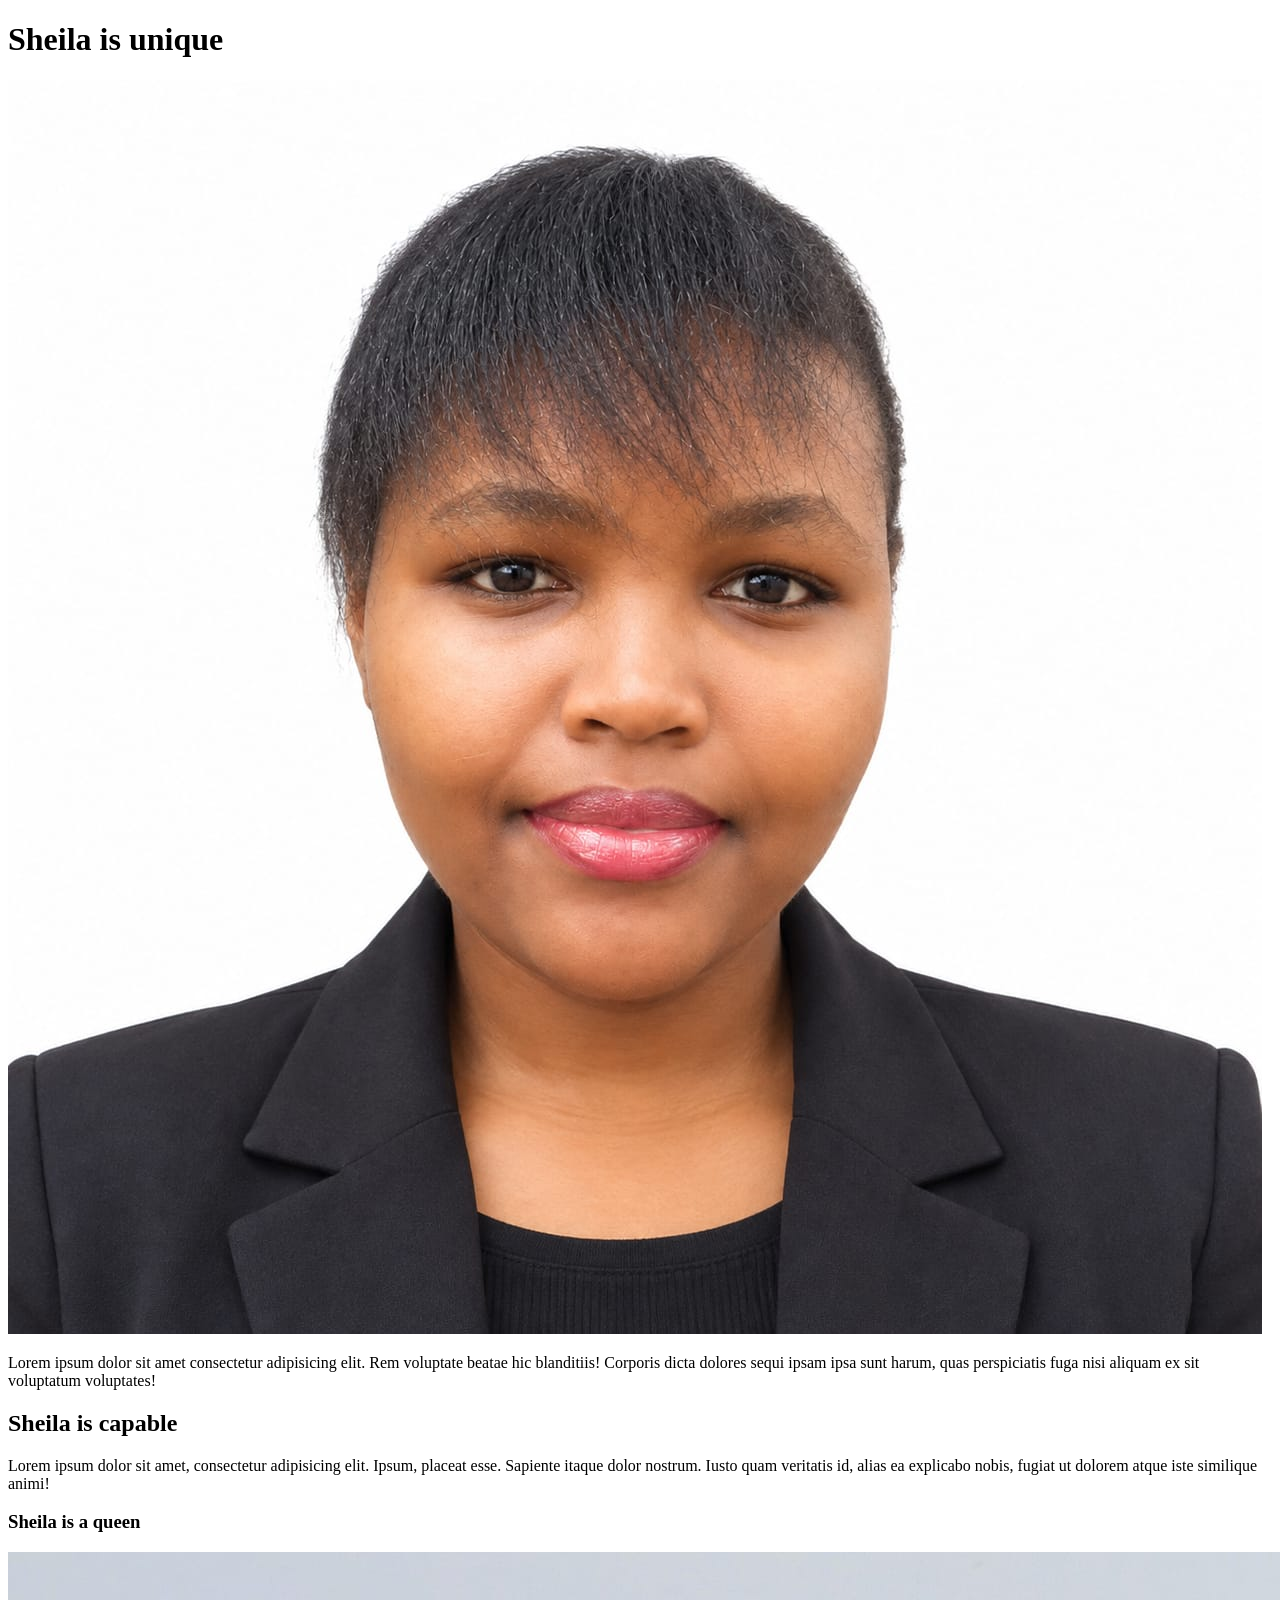
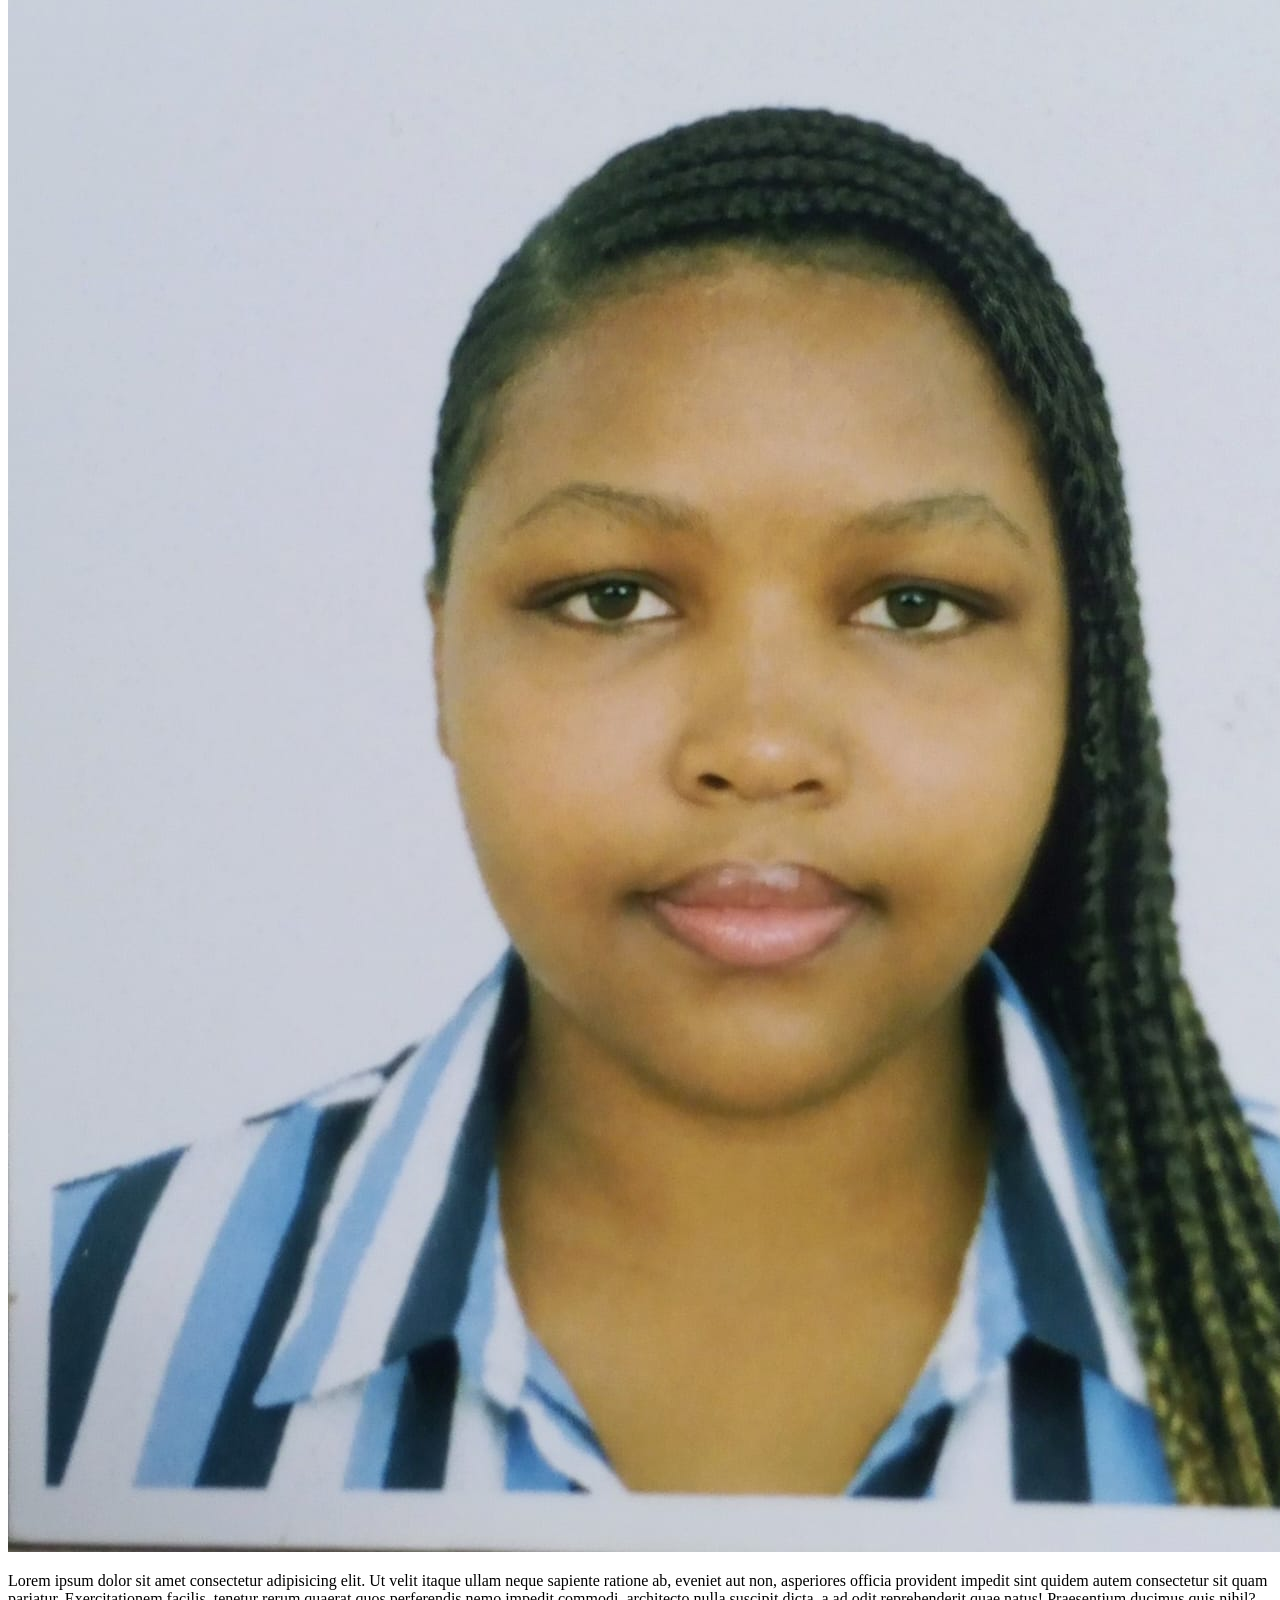
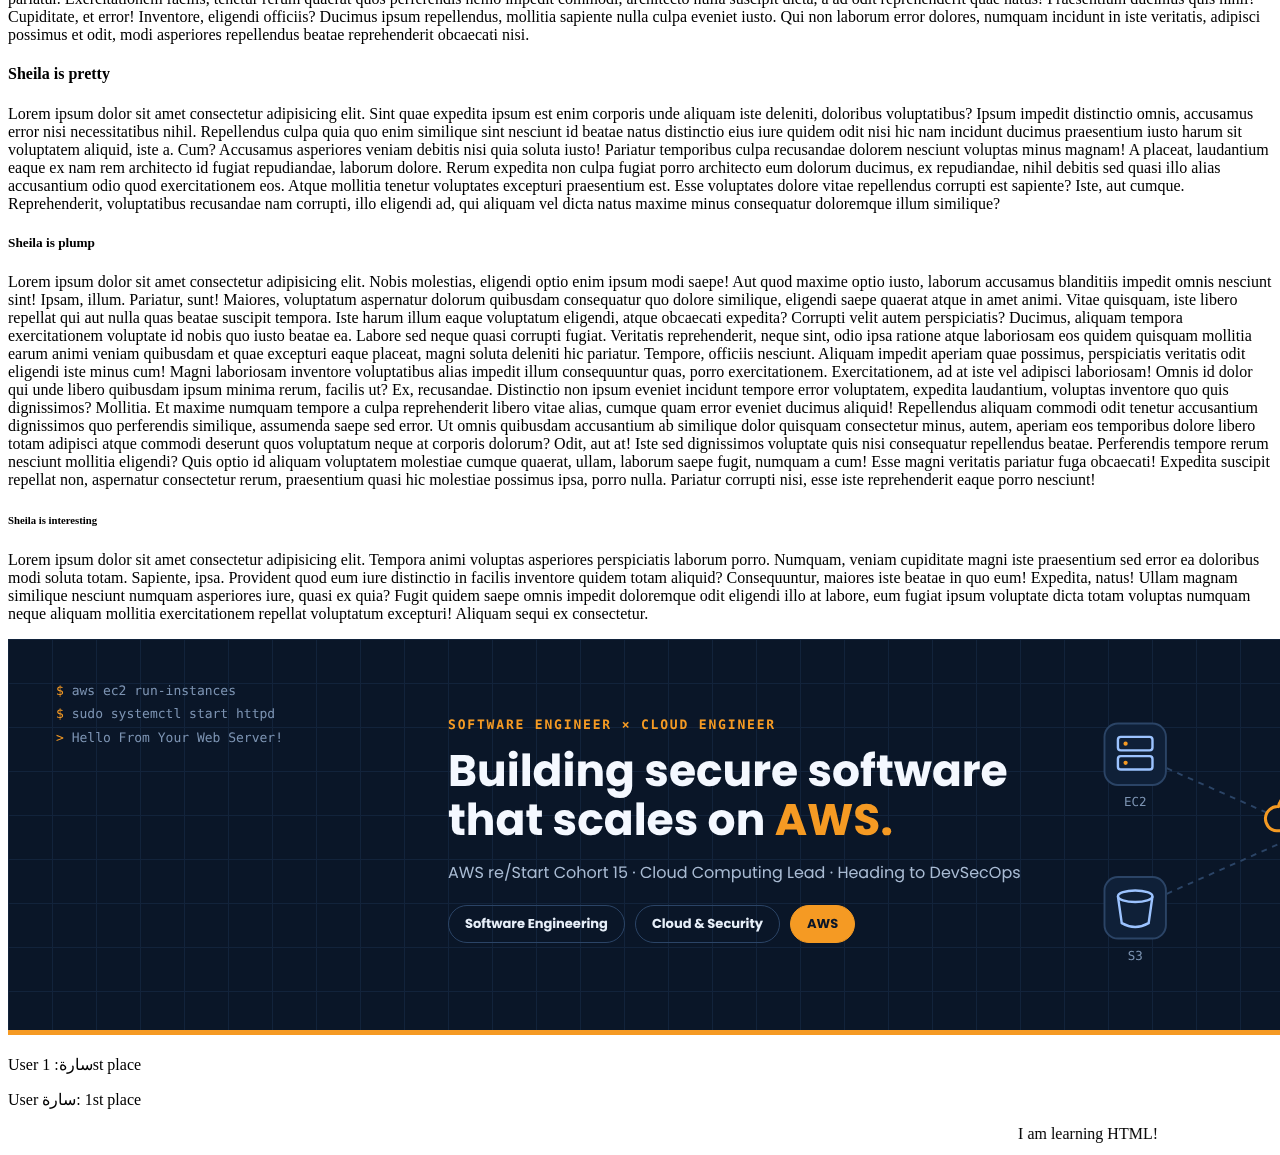
<file: index.html>
<!DOCTYPE html> 
<html lang="en"> 
    <!-- This tells the browser that the language used is English -->

<head>
    <meta charset="UTF-8">
    <meta name="viewport" content="width=device-width, initial-scale=1.0">
    <title>Introduction to HTML</title>
</head>

<body>
    <h1>Sheila is unique</h1>
    <img src="images/LinkedProfile.jpeg" alt="Sheila's professional image">
    <!-- The alt attribute is used by screenreaders to describe the image -->
    <p>Lorem ipsum dolor sit amet consectetur adipisicing elit. Rem voluptate beatae hic blanditiis! Corporis dicta
        dolores sequi ipsam ipsa sunt harum, quas perspiciatis fuga nisi aliquam ex sit voluptatum voluptates!</p>
    <h2>Sheila is capable</h2>
    <p>Lorem ipsum dolor sit amet, consectetur adipisicing elit. Ipsum, placeat esse. Sapiente itaque dolor nostrum.
        Iusto quam veritatis id, alias ea explicabo nobis, fugiat ut dolorem atque iste similique animi!</p>
    <h3>Sheila is a queen</h3>
    <img src="images/MyPassport.jpeg" alt="Sheila's passport">
    <p>Lorem ipsum dolor sit amet consectetur adipisicing elit. Ut velit itaque ullam neque sapiente ratione ab, eveniet
        aut non, asperiores officia provident impedit sint quidem autem consectetur sit quam pariatur.
        Exercitationem facilis, tenetur rerum quaerat quos perferendis nemo impedit commodi, architecto nulla suscipit
        dicta, a ad odit reprehenderit quae natus! Praesentium ducimus quis nihil? Cupiditate, et error! Inventore,
        eligendi officiis?
        Ducimus ipsum repellendus, mollitia sapiente nulla culpa eveniet iusto. Qui non laborum error dolores, numquam
        incidunt in iste veritatis, adipisci possimus et odit, modi asperiores repellendus beatae reprehenderit
        obcaecati nisi.</p>
    <h4>Sheila is pretty</h4>
    <p>Lorem ipsum dolor sit amet consectetur adipisicing elit. Sint quae expedita ipsum est enim corporis unde aliquam
        iste deleniti, doloribus voluptatibus? Ipsum impedit distinctio omnis, accusamus error nisi necessitatibus
        nihil.
        Repellendus culpa quia quo enim similique sint nesciunt id beatae natus distinctio eius iure quidem odit nisi
        hic nam incidunt ducimus praesentium iusto harum sit voluptatem aliquid, iste a. Cum?
        Accusamus asperiores veniam debitis nisi quia soluta iusto! Pariatur temporibus culpa recusandae dolorem
        nesciunt voluptas minus magnam! A placeat, laudantium eaque ex nam rem architecto id fugiat repudiandae, laborum
        dolore.
        Rerum expedita non culpa fugiat porro architecto eum dolorum ducimus, ex repudiandae, nihil debitis sed quasi
        illo alias accusantium odio quod exercitationem eos. Atque mollitia tenetur voluptates excepturi praesentium
        est.
        Esse voluptates dolore vitae repellendus corrupti est sapiente? Iste, aut cumque. Reprehenderit, voluptatibus
        recusandae nam corrupti, illo eligendi ad, qui aliquam vel dicta natus maxime minus consequatur doloremque illum
        similique?</p>
    <h5>Sheila is plump</h5>
    <p>Lorem ipsum dolor sit amet consectetur adipisicing elit. Nobis molestias, eligendi optio enim ipsum modi saepe!
        Aut quod maxime optio iusto, laborum accusamus blanditiis impedit omnis nesciunt sint! Ipsam, illum.
        Pariatur, sunt! Maiores, voluptatum aspernatur dolorum quibusdam consequatur quo dolore similique, eligendi
        saepe quaerat atque in amet animi. Vitae quisquam, iste libero repellat qui aut nulla quas beatae suscipit
        tempora.
        Iste harum illum eaque voluptatum eligendi, atque obcaecati expedita? Corrupti velit autem perspiciatis?
        Ducimus, aliquam tempora exercitationem voluptate id nobis quo iusto beatae ea. Labore sed neque quasi corrupti
        fugiat.
        Veritatis reprehenderit, neque sint, odio ipsa ratione atque laboriosam eos quidem quisquam mollitia earum animi
        veniam quibusdam et quae excepturi eaque placeat, magni soluta deleniti hic pariatur. Tempore, officiis
        nesciunt.
        Aliquam impedit aperiam quae possimus, perspiciatis veritatis odit eligendi iste minus cum! Magni laboriosam
        inventore voluptatibus alias impedit illum consequuntur quas, porro exercitationem. Exercitationem, ad at iste
        vel adipisci laboriosam!
        Omnis id dolor qui unde libero quibusdam ipsum minima rerum, facilis ut? Ex, recusandae. Distinctio non ipsum
        eveniet incidunt tempore error voluptatem, expedita laudantium, voluptas inventore quo quis dignissimos?
        Mollitia.
        Et maxime numquam tempore a culpa reprehenderit libero vitae alias, cumque quam error eveniet ducimus aliquid!
        Repellendus aliquam commodi odit tenetur accusantium dignissimos quo perferendis similique, assumenda saepe sed
        error.
        Ut omnis quibusdam accusantium ab similique dolor quisquam consectetur minus, autem, aperiam eos temporibus
        dolore libero totam adipisci atque commodi deserunt quos voluptatum neque at corporis dolorum? Odit, aut at!
        Iste sed dignissimos voluptate quis nisi consequatur repellendus beatae. Perferendis tempore rerum nesciunt
        mollitia eligendi? Quis optio id aliquam voluptatem molestiae cumque quaerat, ullam, laborum saepe fugit,
        numquam a cum!
        Esse magni veritatis pariatur fuga obcaecati! Expedita suscipit repellat non, aspernatur consectetur rerum,
        praesentium quasi hic molestiae possimus ipsa, porro nulla. Pariatur corrupti nisi, esse iste reprehenderit
        eaque porro nesciunt!</p>
    <h6>Sheila is interesting</h6>
    <p>Lorem ipsum dolor sit amet consectetur adipisicing elit. Tempora animi voluptas asperiores perspiciatis laborum
        porro. Numquam, veniam cupiditate magni iste praesentium sed error ea doloribus modi soluta totam. Sapiente,
        ipsa.
        Provident quod eum iure distinctio in facilis inventore quidem totam aliquid? Consequuntur, maiores iste beatae
        in quo eum! Expedita, natus! Ullam magnam similique nesciunt numquam asperiores iure, quasi ex quia?
        Fugit quidem saepe omnis impedit doloremque odit eligendi illo at labore, eum fugiat ipsum voluptate dicta totam
        voluptas numquam neque aliquam mollitia exercitationem repellat voluptatum excepturi! Aliquam sequi ex
        consectetur.</p>
    <img src="images/Sheila-banner.png" alt="Sheila's LinkedIn Banner">
    <!--Assignment: Learn a rare html tag eg a tag to put an emoji on a page-->
    
    
 <!-- 1. WITHOUT BDI (The Glitch): The colon and number will flip to the wrong side -->
<p>User سارة: 1st place</p>

<!-- 2. WITH BDI (The Fix): Everything stays perfectly in order -->
<p>User <bdi>سارة</bdi>: 1st place</p>

<marquee behavior="alternate" direction="left">I am learning HTML! </marquee>

</body>

</html>
</file>
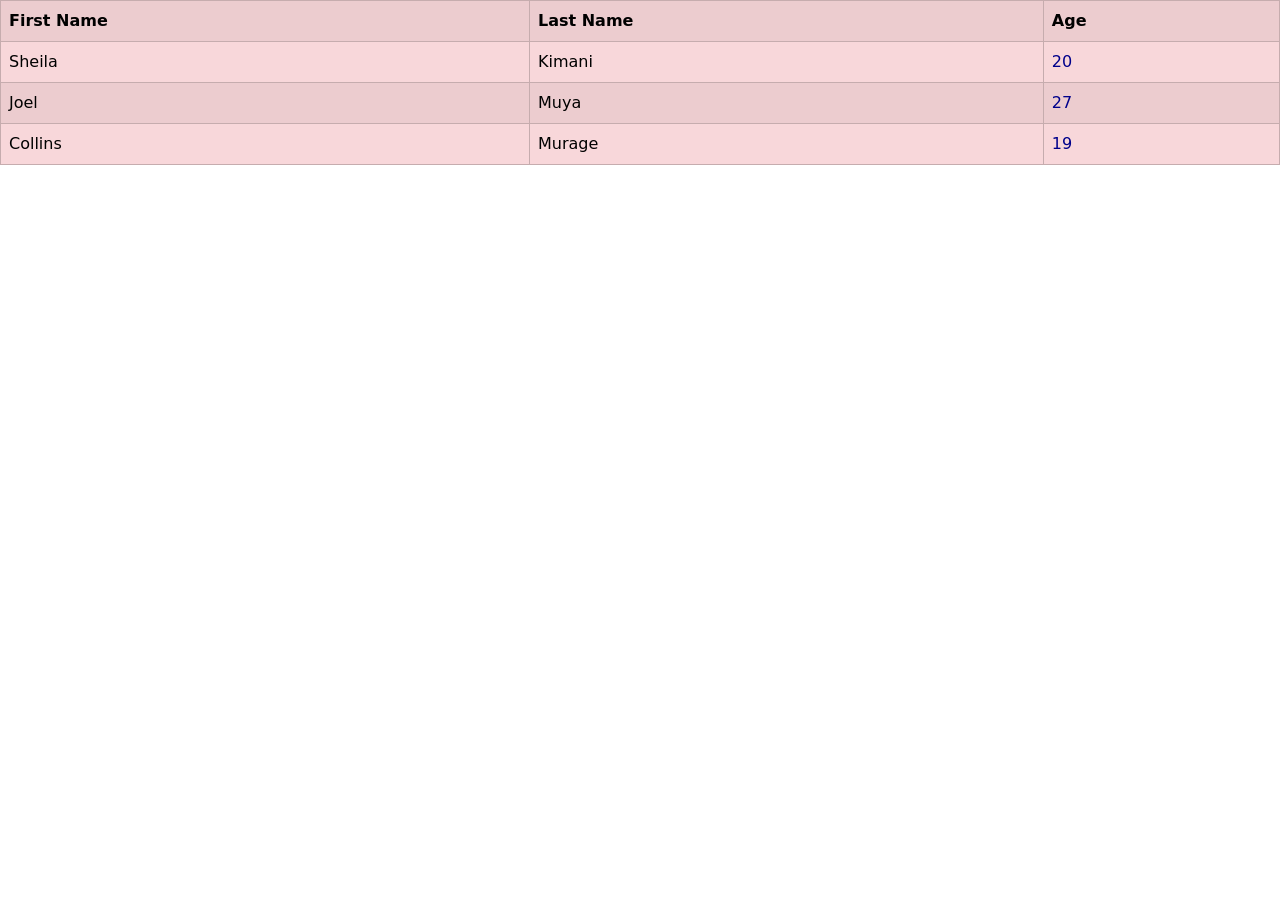
<file: bootstrap.html>
<!DOCTYPE html>
<html lang="en">

<head>
    <meta charset="UTF-8">
    <meta name="viewport" content="width=device-width, initial-scale=1.0">
    <title>Bootstrap intro</title>
    <link href="https://cdn.jsdelivr.net/npm/bootstrap@5.3.8/dist/css/bootstrap.min.css" rel="stylesheet">
    <style>
        .text-center {
            color: #b22222 !important;
        }

        .my-class {
            color: #00008b !important;
        }
    </style>

</head>

<body>
    <!-- <h1 class="text-center text-danger">Lorem ipsum dolor sit amet consectetur adipisicing elit. Atque quas voluptate aliquid earum! Commodi unde
        voluptatum non ea neque officia doloribus autem. Culpa necessitatibus ratione cumque molestiae quae, iusto
        consequatur?</h1>
    <p class="text-end text-success text-warning text-uppercase">Lorem ipsum dolor sit, amet consectetur adipisicing elit. Earum beatae odio nisi culpa deleniti sapiente ratione
        totam ipsum nam. Alias quia impedit sint quibusdam cumque aperiam natus doloremque facere atque!</p> -->
    <!-- animate.style  shadow -->
    <table class="table table-danger table-striped table-bordered table-hover">
        <tr>
            <th>First Name</th>
            <th>Last Name</th>
            <th>Age</th>
        </tr>
        <tr>
            <td>Sheila</td>
            <td>Kimani</td>
            <td class="my-class">20</td>
        </tr>
        <tr>
            <td>Joel</td>
            <td>Muya</td>
            <td class="my-class">27</td>
        </tr>
        <tr>
            <td>Collins</td>
            <td>Murage</td>
            <td class="my-class">19</td>
        </tr>
    </table>



</body>

</html>
</file>
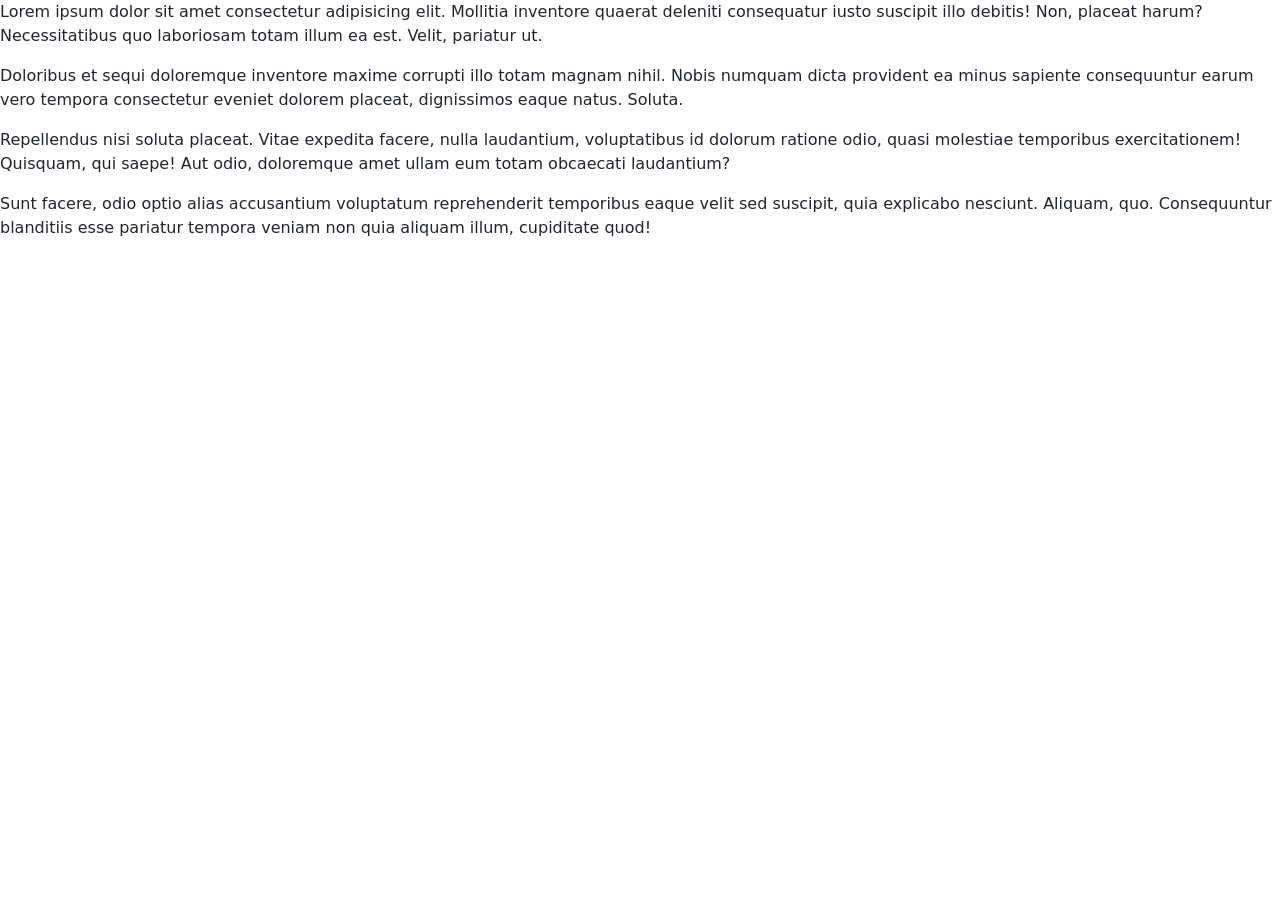
<file: bs_grid.html>
<!DOCTYPE html>
<html lang="en">

<head>
    <meta charset="UTF-8">
    <meta name="viewport" content="width=device-width, initial-scale=1.0">
    <title>BS Grid</title>
    <link href="https://cdn.jsdelivr.net/npm/bootstrap@5.3.8/dist/css/bootstrap.min.css" rel="stylesheet">
</head>

<body>
    <!-- .container->have spaces on the left and right -->
    <!-- .row -->
    <!-- .column -->
    <!-- extra small devices eg our phones, small devices, medium devices, large devices,extra large, extra extra large-->
    <!-- <div class="container d-none" -->
    <!-- <div class="container">
        <div class="row bg-dark p-5 justify-content-center">
            <div class="col-6 border border-white">
                <p class="text-white">Lorem ipsum dolor sit amet consectetur adipisicing elit. Autem provident assumenda
                    possimus facer iusto neque aspernatur harum pariatur iste deleniti modi consequatur facilis qui
                    quae, ea blanditiis
                    impedit totam incidunt.</p>



                <!-- </div> -->


            <!-- <div class="col-sm-6 col-md-4 col-lg-3 border border-danger">
                <p>Lorem ipsum dolor sit amet consectetur adipisicing elit. Enim, similique quod consequuntur nisi
                    facere qui nobis unde quasi saepe et cum debitis dolore commodi maxime impedit? Cumque laudantium
                    mollitia commodi!</p>
            </div>
            <div class="col-sm-6 col-md-4 col-lg-6 border border-warning">
                <p>Assumenda in quisquam, aliquam officiis sapiente quam fugit similique praesentium laborum neque
                    iusto, repudiandae optio, laboriosam accusamus! Fugiat amet, laborum est officia eaque aperiam autem
                    debitis sunt blanditiis odit unde.</p>
            </div>
            <div class="col-sm-12 col-md-4 col-lg-3 border border-success">
                <p>Assumenda in quisquam, aliquam officiis sapiente quam fugit similique praesentium laborum neque
                    iusto, repudiandae optio, laboriosam accusamus! Fugiat amet, laborum est officia eaque aperiam autem
                    debitis sunt blanditiis odit unde.</p>
            </div> --> 
            <!-- 4 columns -->
             <!-- rearrange the colums -->
              <container>
                <div>
                    <row>
                        <col>
                            <p>Lorem ipsum dolor sit amet consectetur adipisicing elit. Mollitia inventore quaerat deleniti consequatur iusto suscipit illo debitis! Non, placeat harum? Necessitatibus quo laboriosam totam illum ea est. Velit, pariatur ut.</p>
                        </col>
                        <col>
                            <p>Doloribus et sequi doloremque inventore maxime corrupti illo totam magnam nihil. Nobis numquam dicta provident ea minus sapiente consequuntur earum vero tempora consectetur eveniet dolorem placeat, dignissimos eaque natus. Soluta.</p>
                        </col>
                        <col>
                            <p>Repellendus nisi soluta placeat. Vitae expedita facere, nulla laudantium, voluptatibus id dolorum ratione odio, quasi molestiae temporibus exercitationem! Quisquam, qui saepe! Aut odio, doloremque amet ullam eum totam obcaecati laudantium?</p>
                        </col>
                        <col>
                            <p>Sunt facere, odio optio alias accusantium voluptatum reprehenderit temporibus eaque velit sed suscipit, quia explicabo nesciunt. Aliquam, quo. Consequuntur blanditiis esse pariatur tempora veniam non quia aliquam illum, cupiditate quod!</p>
                        </col>
                    </row>
                </div>
              </container>
        
           
            </div>
        </div>

</body>

</html>
</file>
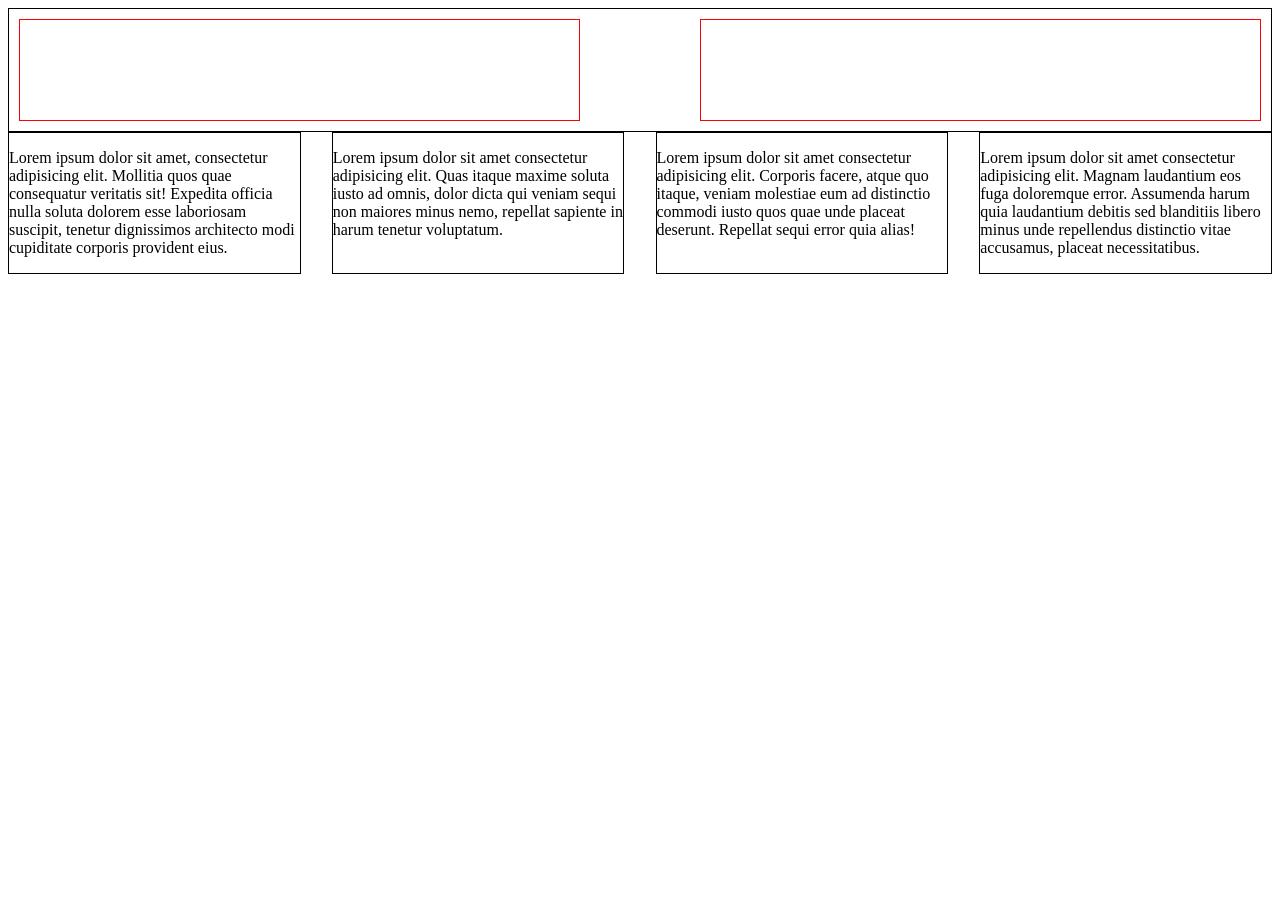
<file: flex.html>
<!DOCTYPE html>
<html lang="en">

<head>
    <meta charset="UTF-8">
    <meta name="viewport" content="width=<<device-width>>, initial-scale=1.0">
    <title>CSS flex</title>
    <style>
        .main-1 {
            border: 1px solid #000;
            padding: 10px;
            display: flex;
            justify-content: space-between;
            /* display:none;  */
        }

        .smaller {
            border: 1px solid #ff0000;
            height: 100px;
            width: 45%;

        }

        .x {
            width: 65%;

        }

        .y {
            width: 35%
        }

        .container {
            display: flex;
            justify-content: space-between
        }

        .s {
            width: 23%;
            border: 1px solid #000;
        }
    </style>
</head>

<body>
    <!-- Setup username and email -->
    <!-- git config --global user.name "Sheila" -->
    <!-- git config --global user.email "sheilanjerikiani@gmail.com" -->
    <!-- git init -->
    <!-- git add .  -->
    <!--git commit -m "Learn HTML and CSS"  -->
    <!-- master folder -->
     <!-- git push -u origin master -->


    <div class="main-1">
        <div class="smaller"></div>
        <div class="smaller"></div>
    </div>

    <div class="container">
        <div class="s">
            <p>Lorem ipsum dolor sit amet, consectetur adipisicing elit. Mollitia quos quae consequatur veritatis sit!
                Expedita officia nulla soluta dolorem esse laboriosam suscipit, tenetur dignissimos architecto modi
                cupiditate corporis provident eius.</p>
        </div>
        <div class="s">
            <p>Lorem ipsum dolor sit amet consectetur adipisicing elit. Quas itaque maxime soluta iusto ad omnis, dolor
                dicta qui veniam sequi non maiores minus nemo, repellat sapiente in harum tenetur voluptatum.</p>
        </div>
        <div class="s">
            <p>Lorem ipsum dolor sit amet consectetur adipisicing elit. Corporis facere, atque quo itaque, veniam
                molestiae eum ad distinctio commodi iusto quos quae unde placeat deserunt. Repellat sequi error quia
                alias!</p>
        </div>
        <div class="s">
            <p>Lorem ipsum dolor sit amet consectetur adipisicing elit. Magnam laudantium eos fuga doloremque error.
                Assumenda harum quia laudantium debitis sed blanditiis libero minus unde repellendus distinctio vitae
                accusamus, placeat necessitatibus.</p>
        </div>
    </div>


</body>

</html>
</file>
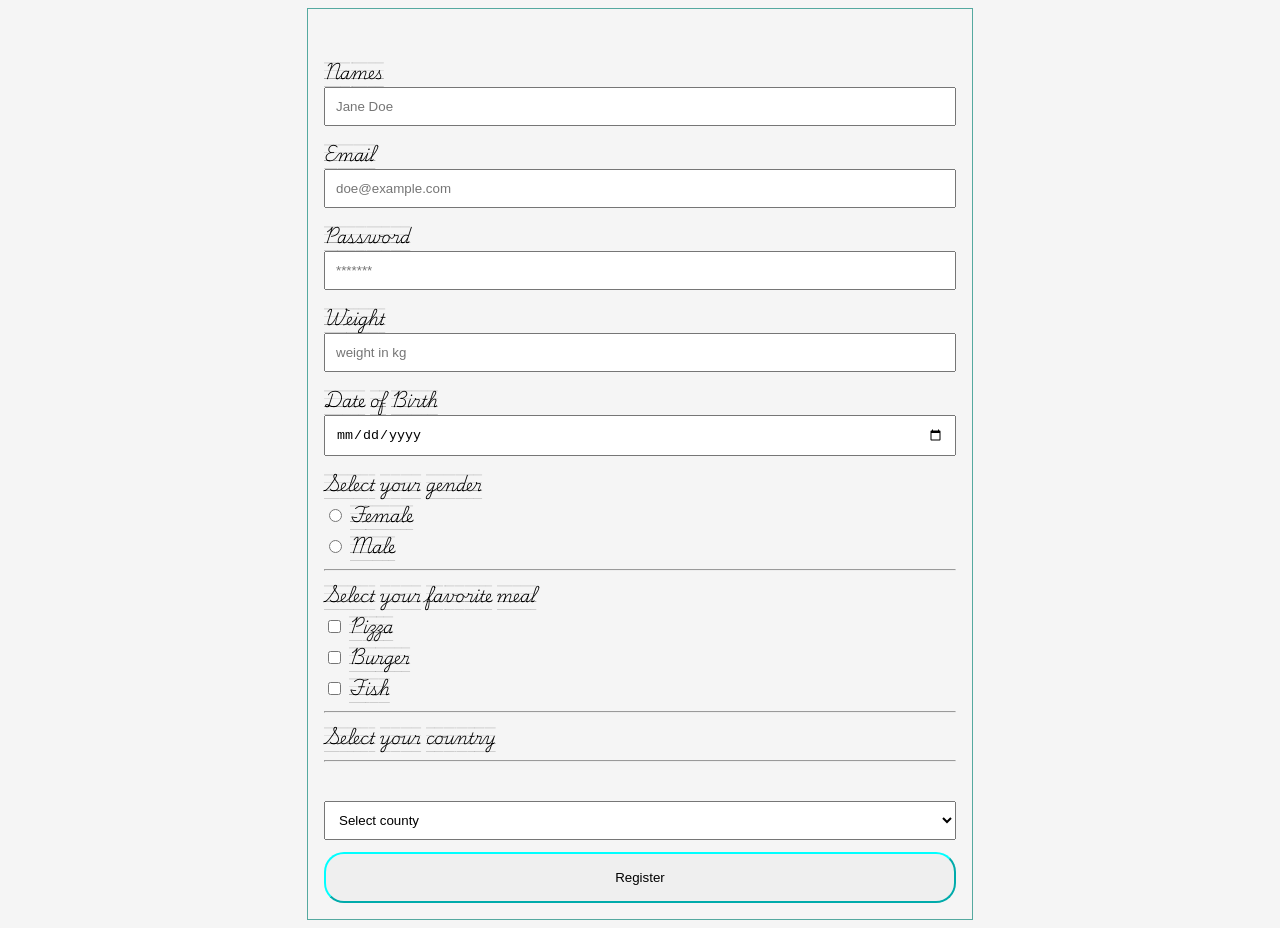
<file: forms.html>
<!DOCTYPE html>
<html lang="en">

<head>
    <meta charset="UTF-8">
    <meta name="viewport" content="width=device-width, initial-scale=1.0">
    <title>Forms</title>
    <link rel="preconnect" href="https://fonts.googleapis.com">
    <link rel="preconnect" href="https://fonts.gstatic.com" crossorigin>
    <link href="https://fonts.googleapis.com/css2?family=Playwrite+CA+Guides&display=swap" rel="stylesheet">
    <style>
        body {
            background: #f5f5f5;
            font-family: "Playwrite CA Guides", cursive;
            font-weight: 400;
            font-style: normal;

        }

        form {
            width: 50%;
            border: 1px solid #55A9A0;
            padding: 16px;
            margin: auto;
        }

        label {
            color: 55A9A0;

        }

        .full-width {
            width: 100%;
            padding: 10px;
            box-sizing: border-box;
            margin-bottom: 12px;
        }

        button {
            width: 100%;
            border-color: #00ffff;
            padding: 16px;
            color: #000000;
            border-radius: 20px;

        }
    </style>
</head>

<body>
    <!-- text, email, password, number, date, gender, radio, checkbox, select, submit  -->
    <form>
        <br>
        <label for="full_name">Names</label>
        <input class="full-width" type="text" required id="full_name" name="full_name" placeholder="Jane Doe">

        <br>

        <label for="email">Email</label>
        <input class="full-width" type="email" required id="email" name="email" placeholder="doe@example.com">
        <br>

        <label for="pass">Password</label>
        <input class="full-width" type="password" required id="pass" name="pass" placeholder="*******">
        <br>


        <label for="weight">Weight</label>
        <input class="full-width" type="number" min="30" max="250" step="0.01" required id="weight" name="weight"
            placeholder="weight in kg">
        <br>

        <label for="dob">Date of Birth</label>
        <input class="full-width" type="date" min="1940-01-01" max="2008-12-31" required id="dob" name="pass">



        <!-- name must be the same for radio buttons -->
        <br>
        <label>Select your gender</label>
        <br>



        <input type="radio" required id="f" name="gender">
        <label for="f">Female</label>
        <br>


        <input type="radio" required id="m" name="gender">
        <label for="f">Male</label>

        <hr>
        <label>Select your favorite meal</label>

        <br>
        <input type="checkbox" required id="x" name="food">
        <label for="x">Pizza</label>

        <br>

        <input type="checkbox" required id="y" name="food">
        <label for="y">Burger</label>

        <br>

        <input type="checkbox" required id="z" name="food">
        <label for="z">Fish</label>



        <hr>
        <label>Select your country</label>
        <hr>
        <br>


        <select class="full-width">



            <option class="full-width">Select county</option>
            <option value="1">Mombasa</option>
            <option value="2">Nairobi</option>
            <option value="3">Nyeri</option>
            <option value="4">Kisii</option>
            <option value="5">Kisumu</option>
        </select>





        <button>Register</button>

    </form>
    <!-- range slider -->




</body>

</html>
</file>
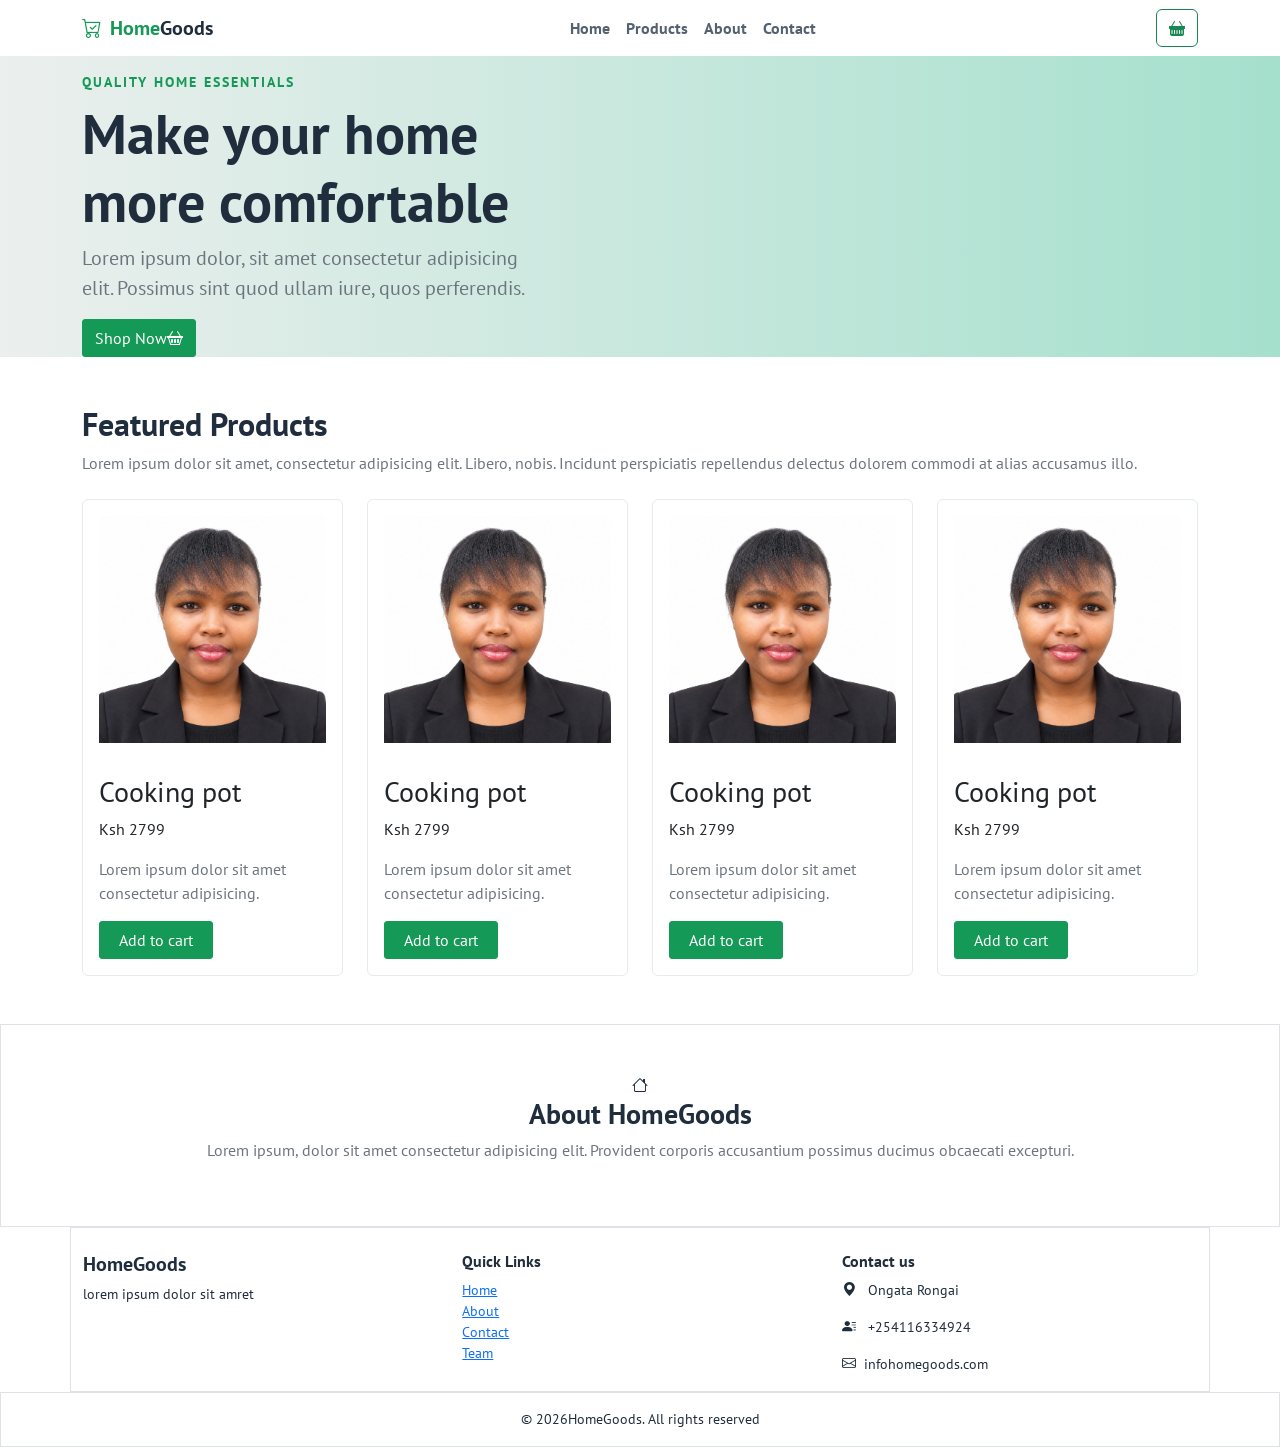
<file: full-page.html>
<!DOCTYPE html>
<html lang="en">

<head>
    <meta charset="UTF-8">
    <meta name="viewport" content="width=device-width, initial-scale=1.0">
    <title>HomeGoods | Best prices in town</title>
    <link href="https://cdn.jsdelivr.net/npm/bootstrap@5.3.8/dist/css/bootstrap.min.css" rel="stylesheet">
    <link rel="stylesheet" href="https://cdn.jsdelivr.net/npm/bootstrap-icons@1.13.2/font/bootstrap-icons.min.css">
    <link rel="stylesheet" href="css/full.css">

</head>

<body>
    <nav class="navbar navbar-expand-sm bg-white">
        <div class="container">
            <a class="navbar-brand fw-bold" href="#"> <i class="bi bi-cart-check me-2"></i>Home<span
                    id="goods">Goods</span>
            </a>
            <button class="navbar-toggler" type="button" data-bs-toggle="collapse" data-bs-target="#collapsibleNavbar">
                <span class="navbar-toggler-icon"></span>
            </button>
            <div class="collapse navbar-collapse" id="collapsibleNavbar">
                <ul class="navbar-nav mx-auto">
                    <li class="nav-item">
                        <a class="nav-link active" href="#">Home</a>
                    </li>
                    <li class="nav-item">
                        <a class="nav-link" href="#">Products</a>
                    </li>
                    <li class="nav-item">
                        <a class="nav-link" href="#">About</a>
                    </li>
                    <li class="nav-item">
                        <a class="nav-link" href="#">Contact</a>
                    </li>
                </ul>
                <a href="#" class="btn btn-outline-success"><i class="bi bi-basket-fill"></i></a>
            </div>
        </div>
    </nav>

    <!-- Header section -->
    <header class="hero">
        <div class="container">
            <div class="row">
                <div class="col-md-5">
                    <p class="text-uppercase mb-2 mt-3 fw-bold small-heading">Quality Home Essentials</p>
                    <h1 class="display-4 fw-bold">Make your home more comfortable</h1>
                    <p class="text-secondary lead">Lorem ipsum dolor, sit amet consectetur adipisicing elit. Possimus
                        sint quod ullam iure, quos perferendis.</p>
                    <a href="#" class="btn btn-success me-2">Shop Now<i class="bi bi-basket2"></i></a>
                </div>

            </div>

        </div>


        </div>

    </header>
    <!-- Main section -->
    <main>
        <section class="products-section py-5">
            <div class="container">
                <div class="section-heading mb-4">
                    <h2 class="fw-bold">Featured Products</h2>
                    <p class="text-secondary">Lorem ipsum dolor sit amet, consectetur adipisicing elit. Libero, nobis.
                        Incidunt perspiciatis repellendus delectus dolorem commodi at alias accusamus illo.</p>
                </div>
                <div class="row g-4">
                    <div class="col-sm-6 col-md-3">
                        <div class="card">
                            <img src="images/LinkedProfile.jpeg" alt="" class="card-body">
                            <div class="card-body">
                                <h3 class="card-title">Cooking pot</h3>
                                <p class="price">Ksh 2799</p>
                                <p class="class-text text-secondary">Lorem ipsum dolor sit amet consectetur adipisicing.
                                </p>
                                <button class="btn btn-success w-50">Add to cart</button>

                            </div>

                        </div>
                    </div>

                    <div class="col-sm-6 col-md-3">
                        <div class="card">
                            <img src="images/LinkedProfile.jpeg" alt="" class="card-body">
                            <div class="card-body">
                                <h3 class="card-title">Cooking pot</h3>
                                <p class="price">Ksh 2799</p>
                                <p class="class-text text-secondary">Lorem ipsum dolor sit amet consectetur adipisicing.
                                </p>
                                <button class="btn btn-success w-50">Add to cart</button>

                            </div>

                        </div>
                    </div>
                    <div class="col-md-3 col-sm-6">
                        <div class="card">
                            <img src="images/LinkedProfile.jpeg" alt="" class="card-body">
                            <div class="card-body">
                                <h3 class="card-title">Cooking pot</h3>
                                <p class="price">Ksh 2799</p>
                                <p class="class-text text-secondary">Lorem ipsum dolor sit amet consectetur adipisicing.
                                </p>
                                <button class="btn btn-success w-50">Add to cart</button>

                            </div>

                        </div>
                    </div>
                    <div class="col-sm-6 col-md-3">
                        <div class="card">
                            <img src="images/LinkedProfile.jpeg" alt="" class="card-body">
                            <div class="card-body">
                                <h3 class="card-title">Cooking pot</h3>
                                <p class="price">Ksh 2799</p>
                                <p class="class-text text-secondary">Lorem ipsum dolor sit amet consectetur adipisicing.
                                </p>
                                <button class="btn btn-success w-50">Add to cart</button>

                            </div>

                        </div>
                    </div>


                </div>
            </div>

        </section>
        <section class="about-section py-5 border">
            <div class="container text-center">
                <i class="bi bi-house"></i>
                <h2 class="h3 fw-bold">About HomeGoods</h2>
                <p class="text-secondary">Lorem ipsum, dolor sit amet consectetur adipisicing elit. Provident corporis
                    accusantium possimus ducimus obcaecati excepturi.</p>

            </div>

        </section>
    </main>

    <!-- Footer just a div and does nothing special-->
    <footer>
        <div class="container pt-4 border">
            <div class="row g-4">
                <div class="col-md-4">
                    <h2 class="h5 fw-bold">HomeGoods</h2>
                    <p class="small">lorem ipsum dolor sit amret </p>

                </div>
                <div class="col-md-4">
                    <h3 class="h6 fw-bold">Quick Links</h3>
                    <ul class="list-unstyled small">

                        <li><a href="#">Home</a></li>
                        <li><a href="#">About</a></li>
                        <li><a href="#">Contact</a></li>
                        <li><a href="#">Team</a></li>

                    </ul>
                </div>
                <div class="col-md-4">
                    <h3 class="h6 fw-bold">Contact us</h3>
                    <p class="small"><i class="bi bi-geo-alt-fill me-2"></i> Ongata Rongai</p>
                    <p class="small"> <i class="bi bi-person-lines-fill me-2"></i> +254116334924</p>
                    <p class="small"> <i class="bi bi-envelope me-2"></i>infohomegoods.com</p>

                </div>
            </div>

        </div>
        <div class="copyright text-center py-3 small border">
            <span> &copy; 2026HomeGoods. All rights reserved</span>


        </div>

    </footer>
    <script src="https://cdn.jsdelivr.net/npm/bootstrap@5.3.8/dist/js/bootstrap.bundle.min.js"></script>

</body>

</html>
</file>
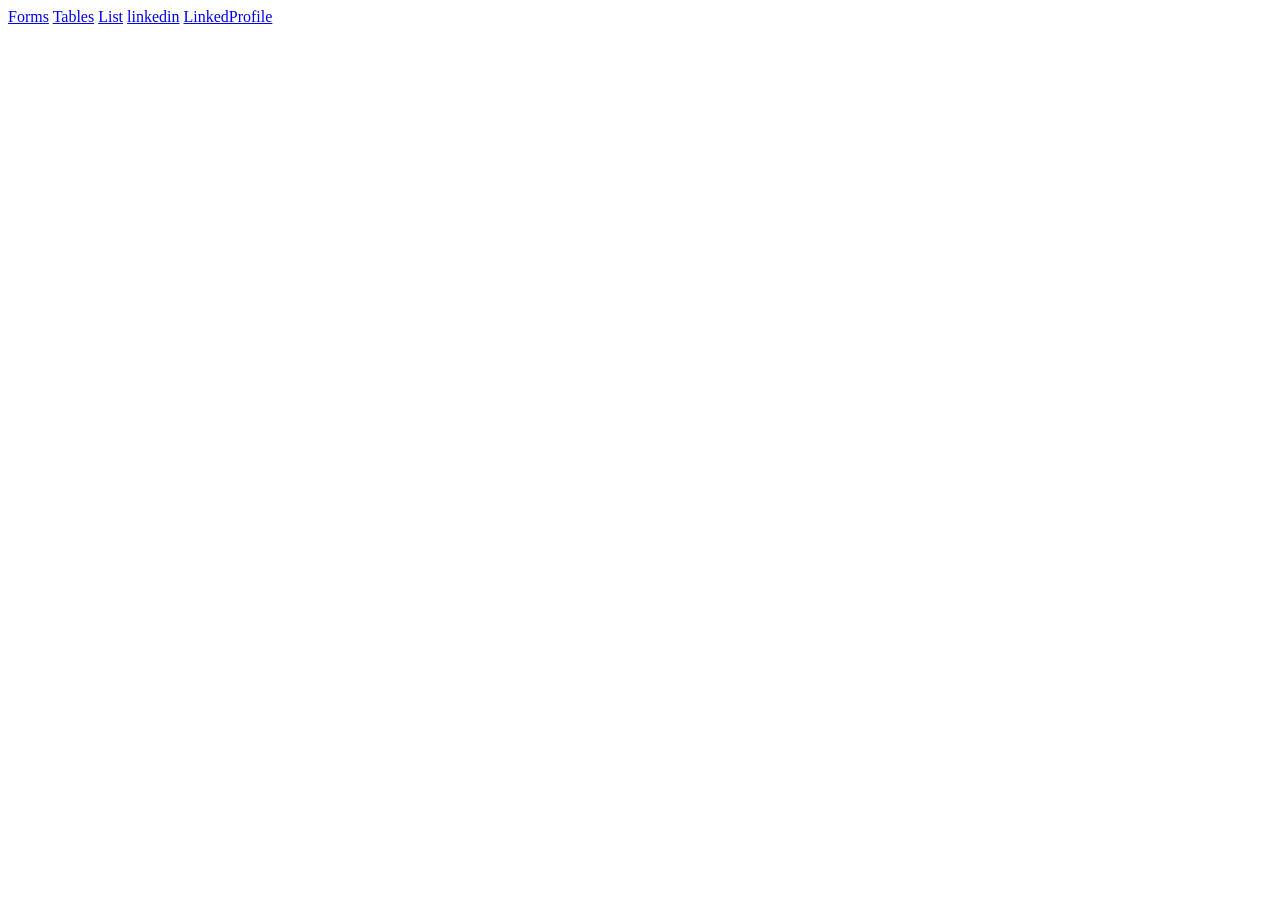
<file: links.html>
<!DOCTYPE html>
<html lang="en">

<head>
    <meta charset="UTF-8">
    <meta name="viewport" content="width=device-width, initial-scale=1.0">
    <title>Links or Anchors</title>
</head>

<body>
    <a href="forms.html">Forms</a>
    <a href="tables.html">Tables</a>
    <a href="list.html">List</a>
    <a href="https://www.linkedin.com/in/sheila-kimani-700269350/?isSelfProfile=true" target="_blank">linkedin</a>
    <a href="images/Sheila-banner.png">LinkedProfile</a>
</body>



</html>
</file>
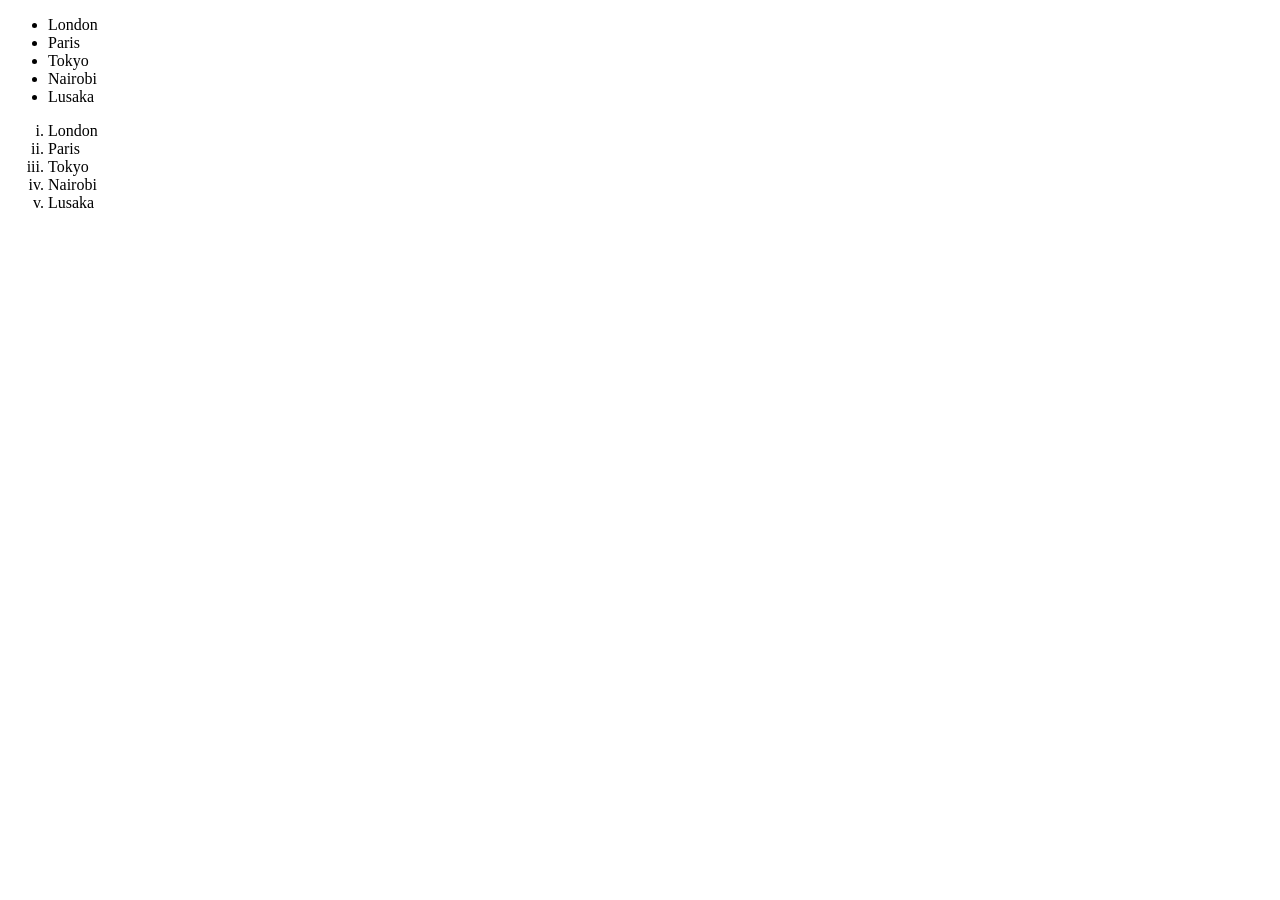
<file: list.html>
<!DOCTYPE html>
<html lang="en">
<head>
    <meta charset="UTF-8">
    <meta name="viewport" content="width=device-width, initial-scale=1.0">
    <title>Lists</title>
</head>
<body>
    <!-- CTRL + / -->
     <!-- Unordered list -->
      <ul>
        <li>London</li>
        <li>Paris</li>
        <li>Tokyo</li>
        <li>Nairobi</li>
        <li>Lusaka</li>
      </ul>


    <!-- Ordered list type 1, a, A, i-->
     <!-- what is the display if the items are more than 26 when using 'a' -->
      
      <ol type="i">
        <li>London</li>
        <li>Paris</li>
        <li>Tokyo</li>
        <li>Nairobi</li>
        <li>Lusaka</li>


      </ol>
    
</body>
</html>
</file>
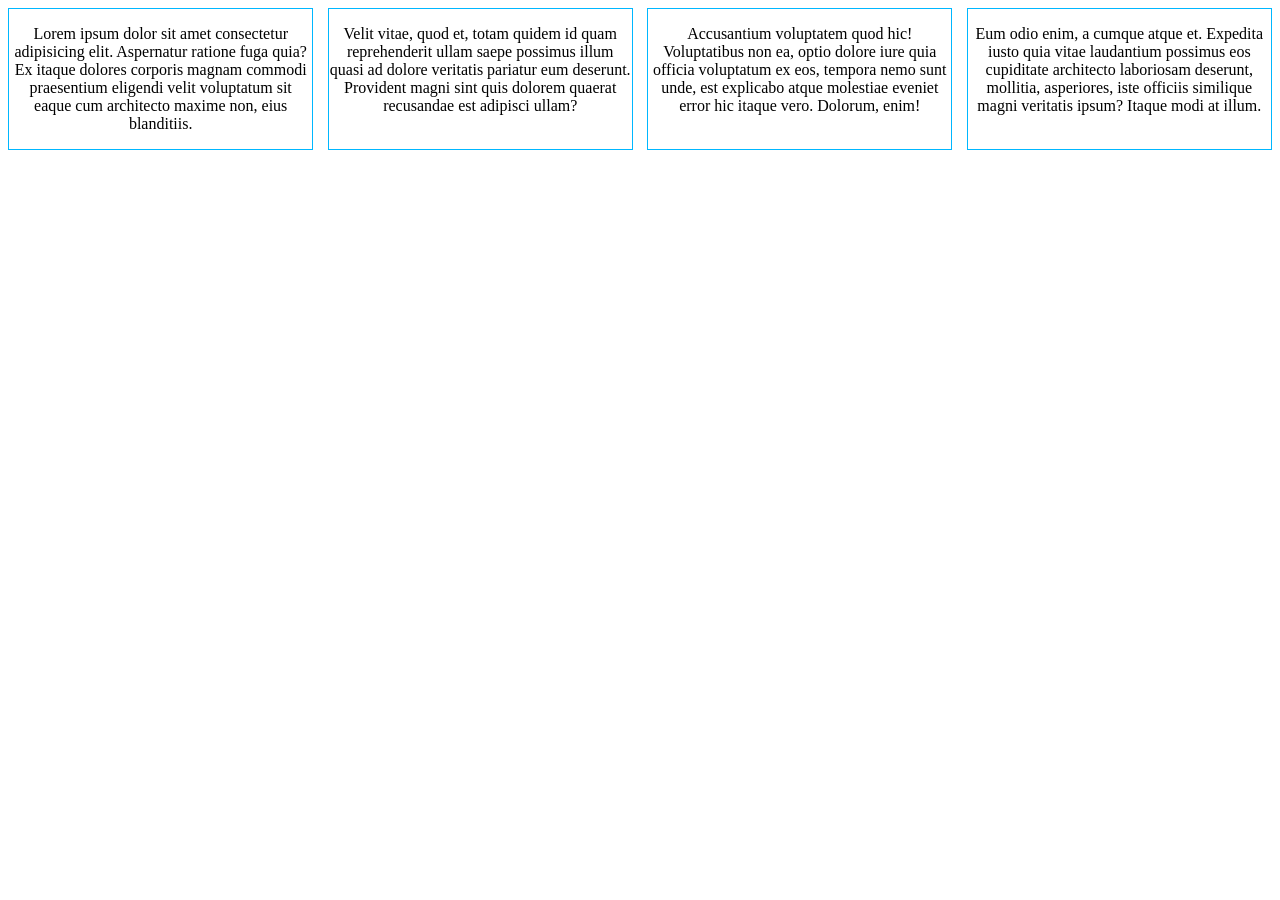
<file: responsive.html>
<!DOCTYPE html>
<html lang="en">
<head>
    <meta charset="UTF-8">
    <meta name="viewport" content="width=device-width, initial-scale=1.0">
    <title>Media Queries</title>
    <!-- CDN -A server that is distributed all over the world to make it load faster.You keep images, it gives you a url and paste them here-->
    <link rel="stylesheet" href="css/mine.css">
    

</head>
<body>
    <!-- .row>.col*4>p>lorem -->
    <div class="row">
        <div class="col">
            <p>Lorem ipsum dolor sit amet consectetur adipisicing elit. Aspernatur ratione fuga quia? Ex itaque dolores corporis magnam commodi praesentium eligendi velit voluptatum sit eaque cum architecto maxime non, eius blanditiis.</p>
        </div>
        <div class="col">
            <p>Velit vitae, quod et, totam quidem id quam reprehenderit ullam saepe possimus illum quasi ad dolore veritatis pariatur eum deserunt. Provident magni sint quis dolorem quaerat recusandae est adipisci ullam?</p>
        </div>
        <div class="col">
            <p>Accusantium voluptatem quod hic! Voluptatibus non ea, optio dolore iure quia officia voluptatum ex eos, tempora nemo sunt unde, est explicabo atque molestiae eveniet error hic itaque vero. Dolorum, enim!</p>
        </div>
        <div class="col">
            <p>Eum odio enim, a cumque atque et. Expedita iusto quia vitae laudantium possimus eos cupiditate architecto laboriosam deserunt, mollitia, asperiores, iste officiis similique magni veritatis ipsum? Itaque modi at illum.</p>
        </div>
    </div>
    


    
</body>
</html>
</file>
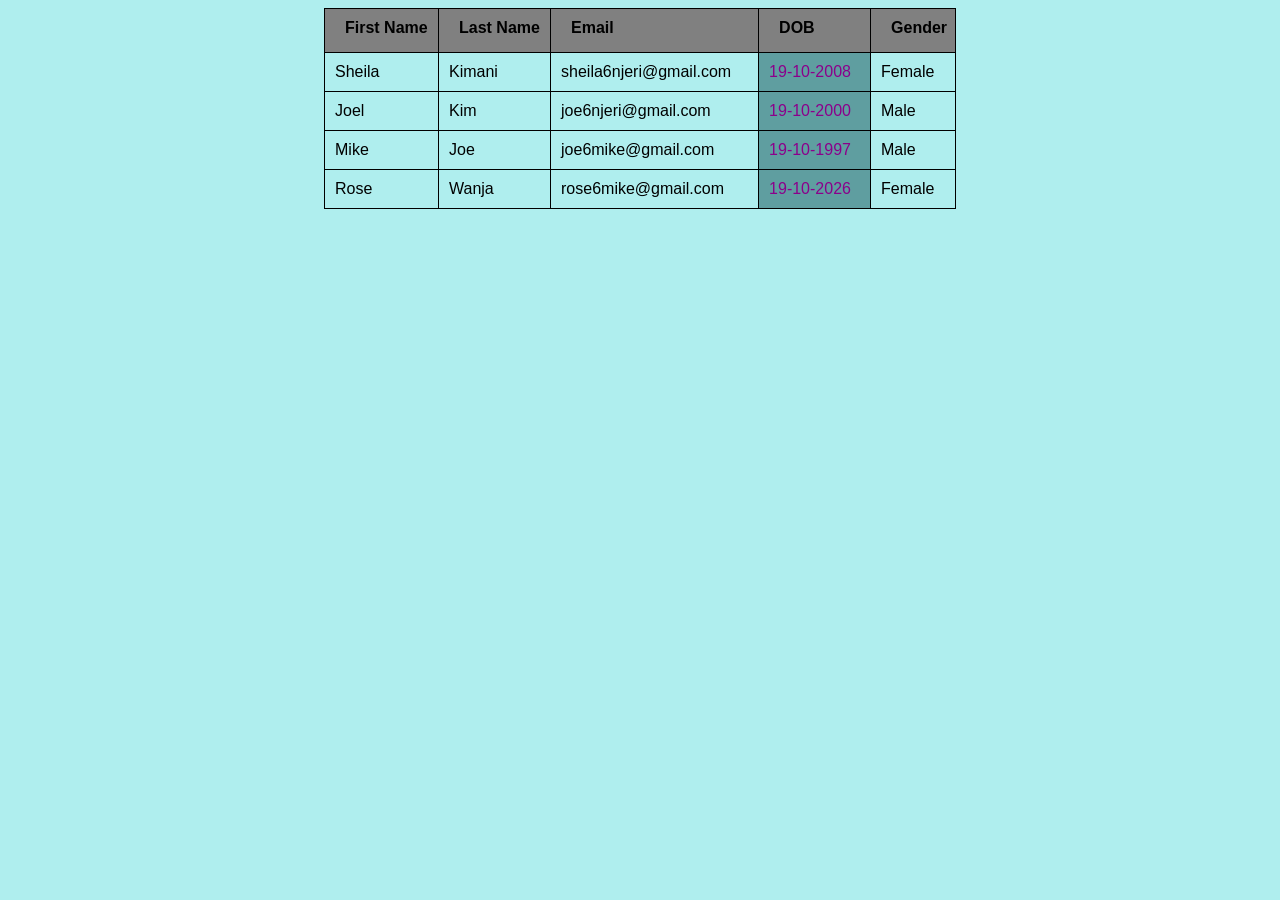
<file: tables.html>
<!DOCTYPE html>
<html lang="en">

<head>
    <meta charset="UTF-8">
    <meta name="viewport" content="width=device-width, initial-scale=1.0">
    <title>Tables</title>
    <style>
        body {
            background: #afeeee;
            font-family: 'Gill Sans', 'Gill Sans MT', Calibri, 'Trebuchet MS', sans-serif;

        }

        table {
            border: 1px solid #000000;
            border-collapse: collapse;
            width: 50%;
            margin: auto;
            /* border collapse collapses all borders */
        }

        th {
            border: 1px solid #000000;
            padding-top: 10px;
            padding-bottom: 15px;
            text-align: left;
            background: #808080;
            padding-left: 20px;
            padding: right 13px;
        }

        td {
            border: 1px solid #000000;
            padding: 10px;
        }

        .DOB {
            background-color: #5f9ea0;
            color: #8b008b;
        }
    </style>
</head>

<body>
    <table>
        <thead>
            <tr>
                <th>First Name</th>
                <th>Last Name</th>
                <th>Email</th>
                <th>DOB</th>
                <th>Gender</th>
        </thead>
        <tbody>
            <tr>
                <!-- td means table data -->
                <!-- tr means table row -->
                <td>Sheila</td>
                <td>Kimani</td>
                <td>sheila6njeri@gmail.com</td>
                <td class="DOB">19-10-2008</td>
                <td>Female</td>
            </tr>
            <tr>
                <!-- td means table data -->
                <!-- tr means table row -->
                <td>Joel</td>
                <td>Kim</td>
                <td>joe6njeri@gmail.com</td>
                <td class="DOB">19-10-2000</td>
                <td>Male</td>
            </tr>
            <tr>
                <!-- td means table data -->
                <!-- tr means table row -->
                <td>Mike</td>
                <td>Joe</td>
                <td>joe6mike@gmail.com</td>
                <td class="DOB">19-10-1997</td>
                <td>Male</td>
            </tr>
            <tr>
                <!-- td means table data -->
                <!-- tr means table row -->
                <td>Rose</td>
                <td>Wanja</td>
                <td>rose6mike@gmail.com</td>
                <td class="DOB">19-10-2026</td>
                <td>Female</td>
            </tr>

        </tbody>
    </table>
</body>

</html>
</file>
<file: css/full.css>
@import url('https://fonts.googleapis.com/css2?family=PT+Sans:ital,wght@0,400;0,700;1,400;1,700&family=Roboto+Slab:wght@100..900&display=swap');

/* font-family: "PT Sans", sans-serif; */
:root {
    --brand-green: #159957;
    --brand-dark: #1f2d3d;
    --soft-bg: #f4f8f7;




}

body {
    font-family: "PT Sans", sans-serif;
    color: var(--brand-dark);

}

.navbar-brand {
    color: var(--brand-green);
    font-size;
    1.4rem;

}

#goods {
    color: var(--brand-dark);
}

.navbar-brand:hover {
    color: #02361e;

}

.nav-link {
    color: #536171 !important;
    font-weight: 900;
}

.nav-link.active {
    color: #536171 !important;

}

.nav-link:hover {
    color: var(--brand-green) !important;
}

.btn-success {
    background-color: var(--brand-green);
    border-color: var(--brand-green);
    border-radius: 3px;
    transition: all 2s;
}

.btn-success:hover {
    background-color: hsl(145, 85%, 49%);
    border-color: #159957
}

.hero {
    background: linear-gradient(to right, hsl(165, 11%, 93%), #a5e0cd)
}

.hero .small-heading {
    color: var(--brand-green);
    font-weight: 800;
    font-size: 0.85rem;
    letter-spacing: 2px;
}

.card {
    border-color: #e5ece9;
    transition: transform 0.2s ease, box-shadow 0.2s ease;
}

.card:hover {
    transform: translateY(-4px);
    box-shadow: 44px -49px 5px -25px rgba(0, 0, 0, 0.75);
    -webkit-box-shadow: 44px -49px 5px -25px rgba(0, 0, 0, 0.75);
    -moz-box-shadow: 44px -49px 5px -25px rgba(0, 0, 0, 0.75);

    /* https://cssgenerator.org/box-shadow-css-generator.html */
.card img{
    width: 100px;
    height: 330px;
    object-fit:cover;
}
.card-title{
    font-size:1.05rem;
    font-weight: 700;
}
.price{
    color:var(--brand-green);
    font-weight:700;

}
.about-section{
    background-color: var(--soft-bg);
}
.about-section i{
    color:var(--brand-green);
    font-size:2.3rem;
}

footer a{
    text-decoration: none;
    color:white;
}
footer a:hover{
    color:var(--brand-green);
    
}
.copyright{
    background-color: #0d1116;
}






}
</file>
<file: css/mine.css>
.row{
    display:flex;
    /* flex wrap used for jumping to the next row if something doesn't fit */
    flex-wrap:wrap;
    justify-content:space-between;
}
.col{
    border: 1px solid rgb(0, 183, 255);
     width: 24%; 
}
p{
    text-align: center;
}
/* Media queries */
/* Medium devices eg tablet, laptops */
@media screen and (min-width:768px) and (max-width:1023px){
    p{
        color:#d2691e;
    }
    .col{
        width:46%;
        margin:12px;
    }
    
}
/* devices like mobile-phones */

@media screen and (max-width:767px){
    .col{
        width:100%;
        margin-bottom:12px;
    }
    p{
        color:#49863d;
    }
    
}
/* sm md lg xl xxl */
/* CSS frameworks --Bootstrap 5 Tailwind --Bulma-- --Chakra -- code that is already done for me 95%. I do like 5% */
/* Python --django */
/* JS --React */
/* Framework - classes are already written for me */
</file>
